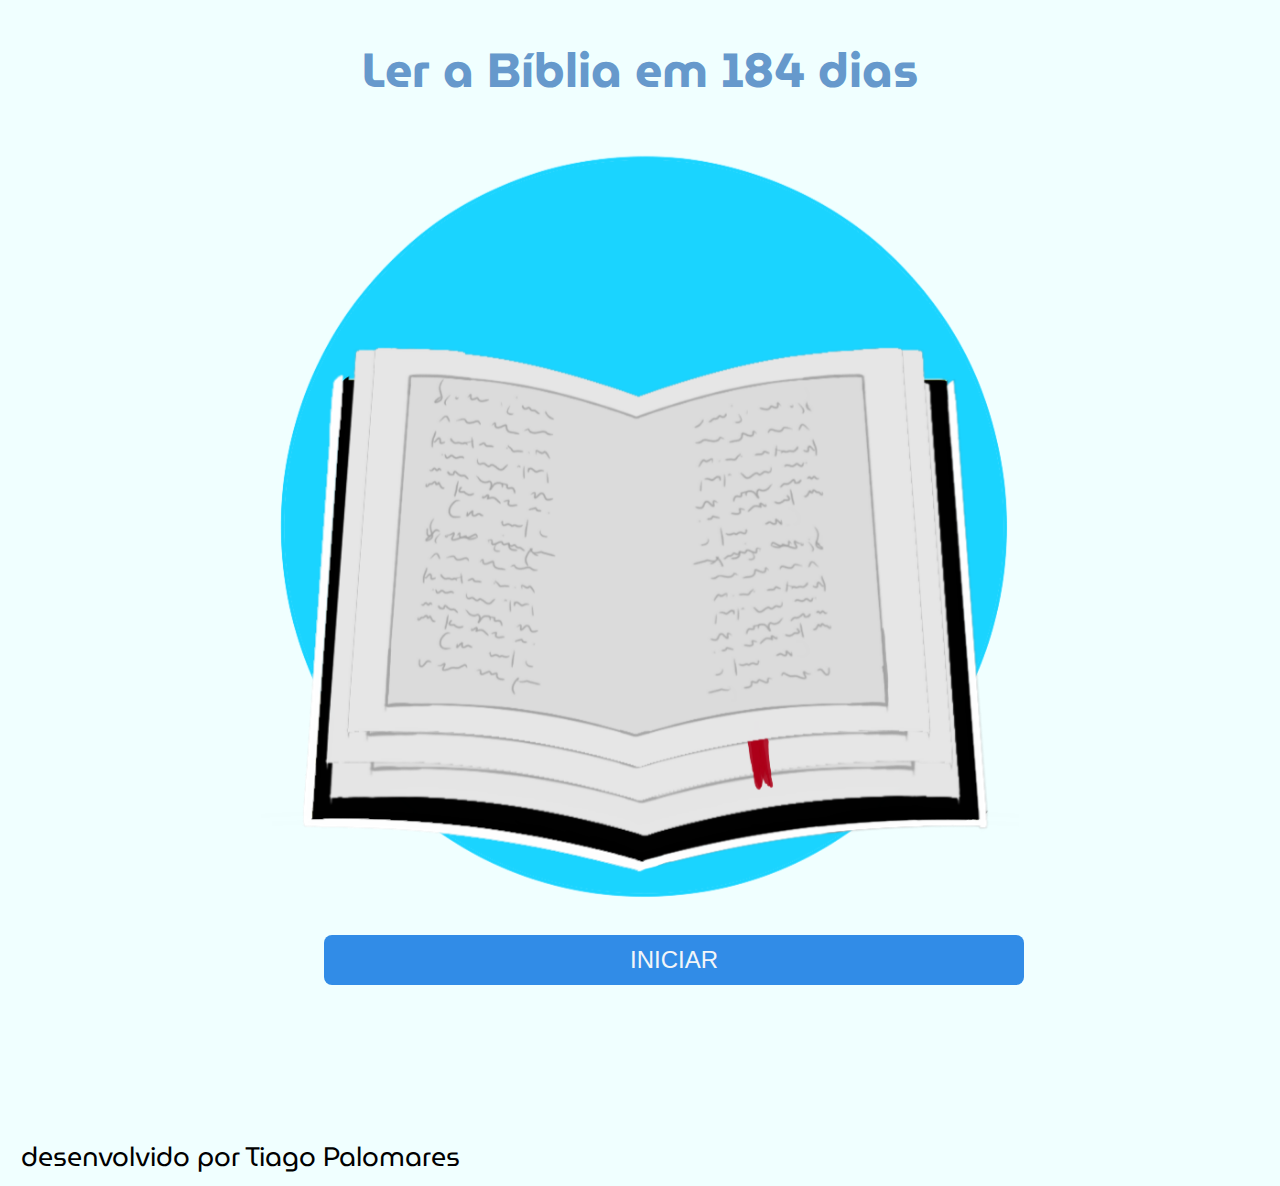
<file: index.html>
<!DOCTYPE html>
<html lang="pt-br">
<head>
    <meta charset="UTF-8">
    <meta name="viewport" content="width=device-width, initial-scale=1.0">
    <title>Biblia em 184 dias</title>
    <link rel="stylesheet" href="./css/style.css">
    <link rel="stylesheet" href="./css/responsive.css">
    <link href="https://fonts.googleapis.com/css2?family=MuseoModerno:wght@300;500&display=swap" rel="stylesheet">
</head>
<body>
    <div id="pag-home">
        <h1>Ler a Bíblia em 184 dias</h1>
        <img src="./assets/bible.png" width="60%" >
        <a href="/calendar.html"><button class="iniciar">INICIAR</button></a>
    </div>
</body>
<footer>desenvolvido por Tiago Palomares</footer>
</html>
</file>
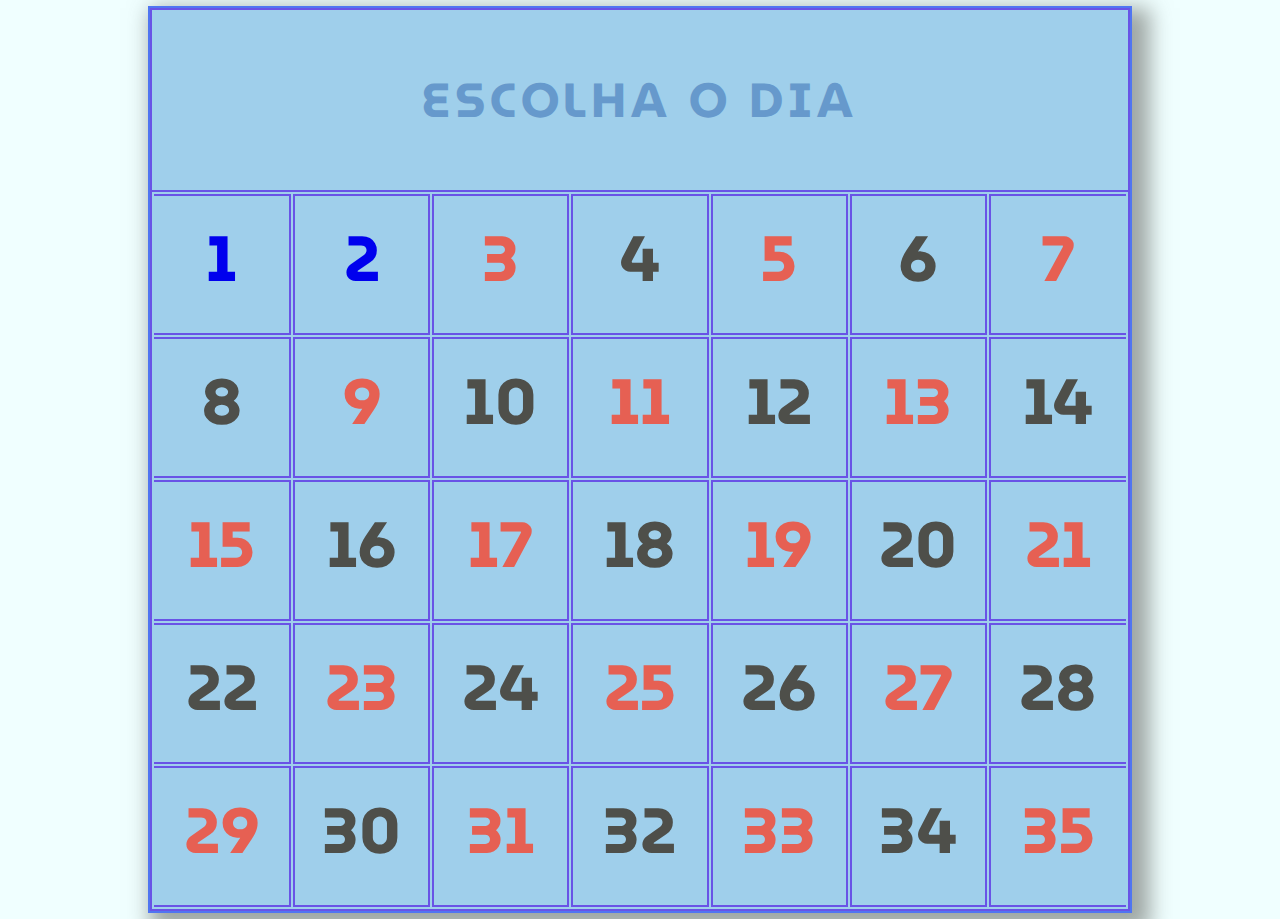
<file: calendar.html>
<!DOCTYPE html>
<html lang="pt-br">
<head>
    <meta charset="UTF-8">
    <meta name="viewport" content="width=device-width, initial-scale=1.0">
    <title>Escolha o dia</title>
    <link rel="stylesheet" href="./css/style.css">
    <link rel="stylesheet" href="./css/data.css">
    <link rel="stylesheet" href="./css/responsive.css">
    <link href="https://fonts.googleapis.com/css2?family=MuseoModerno:wght@300;500&display=swap" rel="stylesheet">
</head>
<body>
    
    <main id="page-home">
        <table class="calendar">
            <caption class="calendar__banner--month">
                <h1>Escolha o dia </h1>
            </caption>
            <thead>
              <!--   <tr>
                    <th class="calendar__day__header">Sun</th>
                    <th class="calendar__day__header">Mon</th>
                    <th class="calendar__day__header">Tues</th>
                    <th class="calendar__day__header">Wed</th>
                    <th class="calendar__day__header">Thurs</th>
                    <th class="calendar__day__header">Fri</th>
                    <th class="calendar__day__header">Sat</th>
                </tr> -->
            </thead>
            <tbody>
                <tr>
                    <td class="calendar__day__cell" ><a href="dias.html#1">1</a></td> 
                    <td class="calendar__day__cell"><a href="dias.html#2">2</a></td>
                    <td class="calendar__day__cell">3</td>
                    <td class="calendar__day__cell">4</td>
                    <td class="calendar__day__cell">5</td>
                    <td class="calendar__day__cell">6</td>
                    <td class="calendar__day__cell">7</td>
                </tr>
                <tr>
                    <td class="calendar__day__cell">8</td>
                    <td class="calendar__day__cell">9</td>
                    <td class="calendar__day__cell">10</td>
                    <td class="calendar__day__cell">11</td>
                    <td class="calendar__day__cell">12</td>
                    <td class="calendar__day__cell">13</td>
                    <td class="calendar__day__cell">14</td>
                </tr>
                <tr>
                    <td class="calendar__day__cell">15</td>
                    <td class="calendar__day__cell">16</td>
                    <td class="calendar__day__cell">17</td>
                    <td class="calendar__day__cell">18</td>
                    <td class="calendar__day__cell">19</td>
                    <td class="calendar__day__cell">20</td>
                    <td class="calendar__day__cell">21</td>
                </tr>
                <tr>
                    <td class="calendar__day__cell">22</td>
                    <td class="calendar__day__cell">23</td>
                    <td class="calendar__day__cell">24</td>
                    <td class="calendar__day__cell">25</td>
                    <td class="calendar__day__cell">26</td>
                    <td class="calendar__day__cell">27</td>
                    <td class="calendar__day__cell">28</td>
                </tr>
                <tr>
                    <td class="calendar__day__cell">29</td>
                    <td class="calendar__day__cell">30</td>
                    <td class="calendar__day__cell">31</td>
                    <td class="calendar__day__cell">32</td>
                    <td class="calendar__day__cell">33</td>
                    <td class="calendar__day__cell">34</td>
                    <td class="calendar__day__cell">35</td>
                </tr>
            </tbody>
        </table>
    </main>


</body>
<!-- <footer>desenvolvido por tiago palomares</footer> -->
</html>
</file>
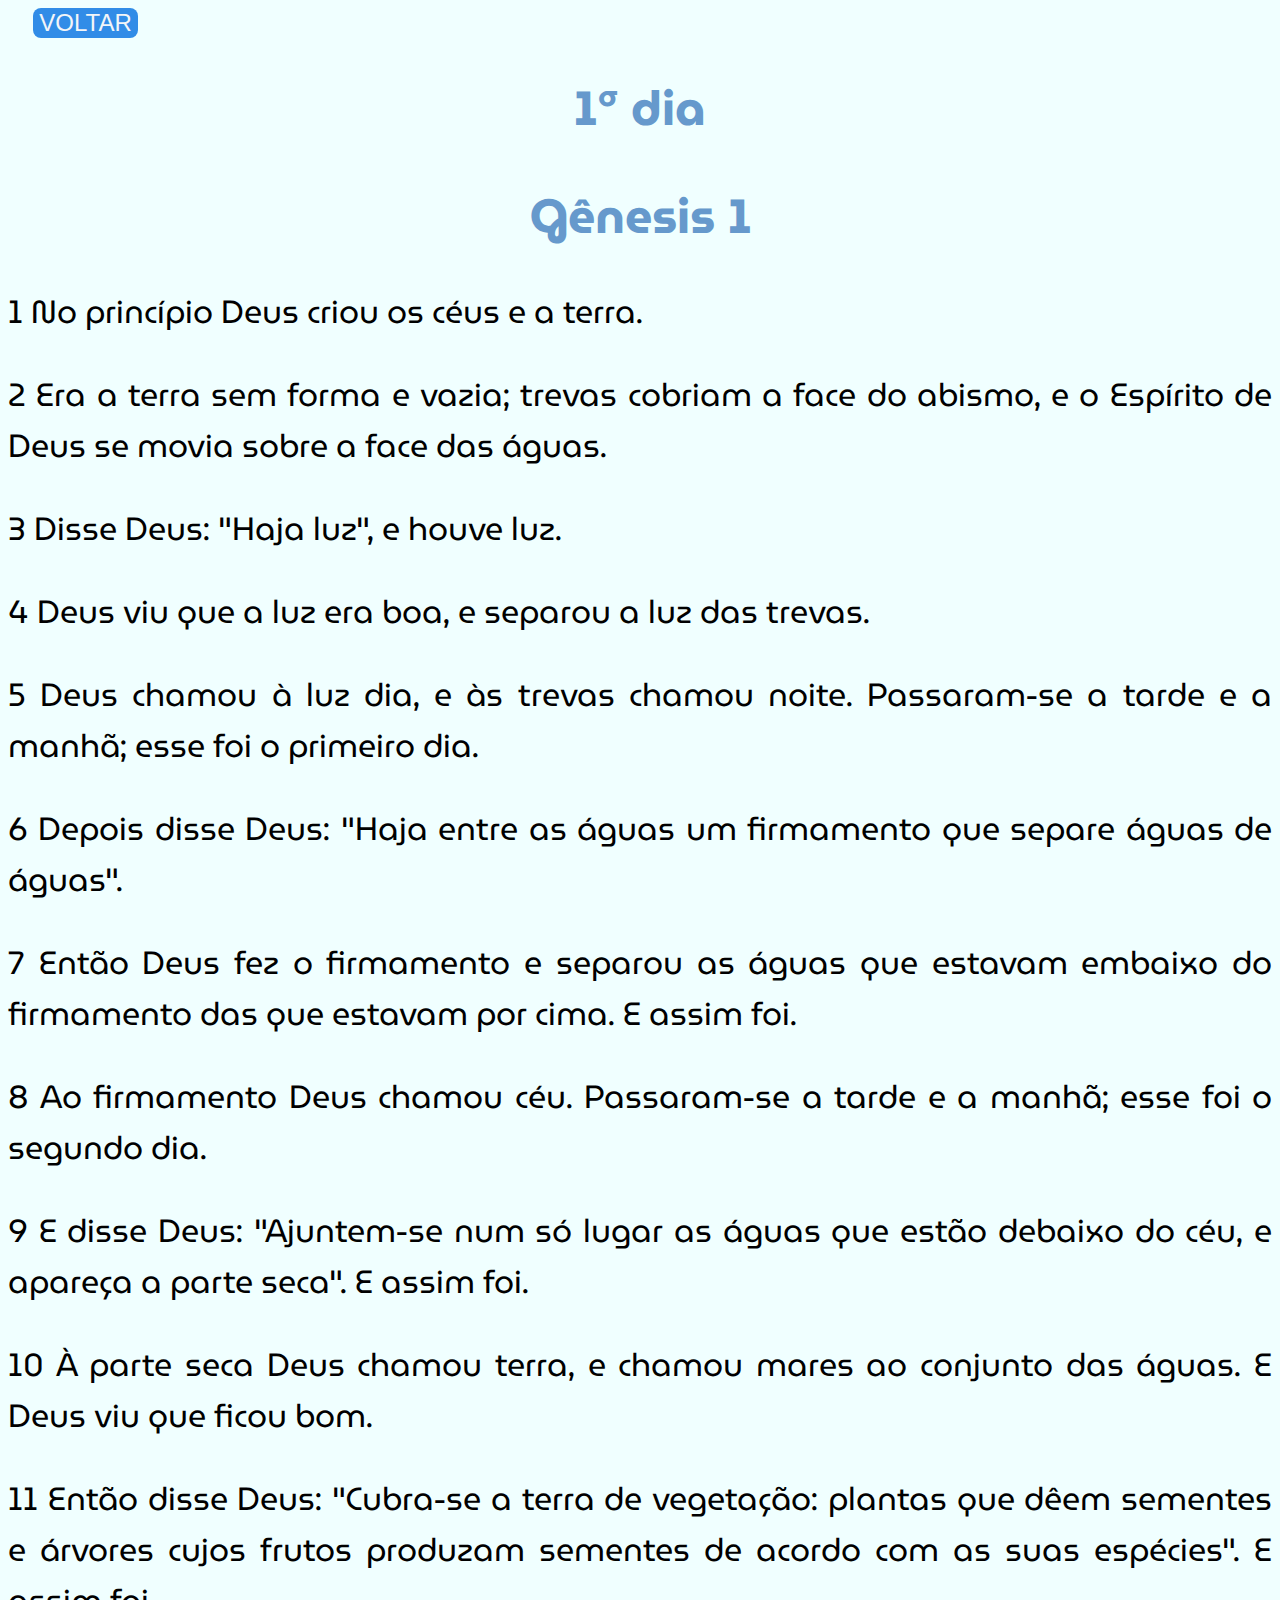
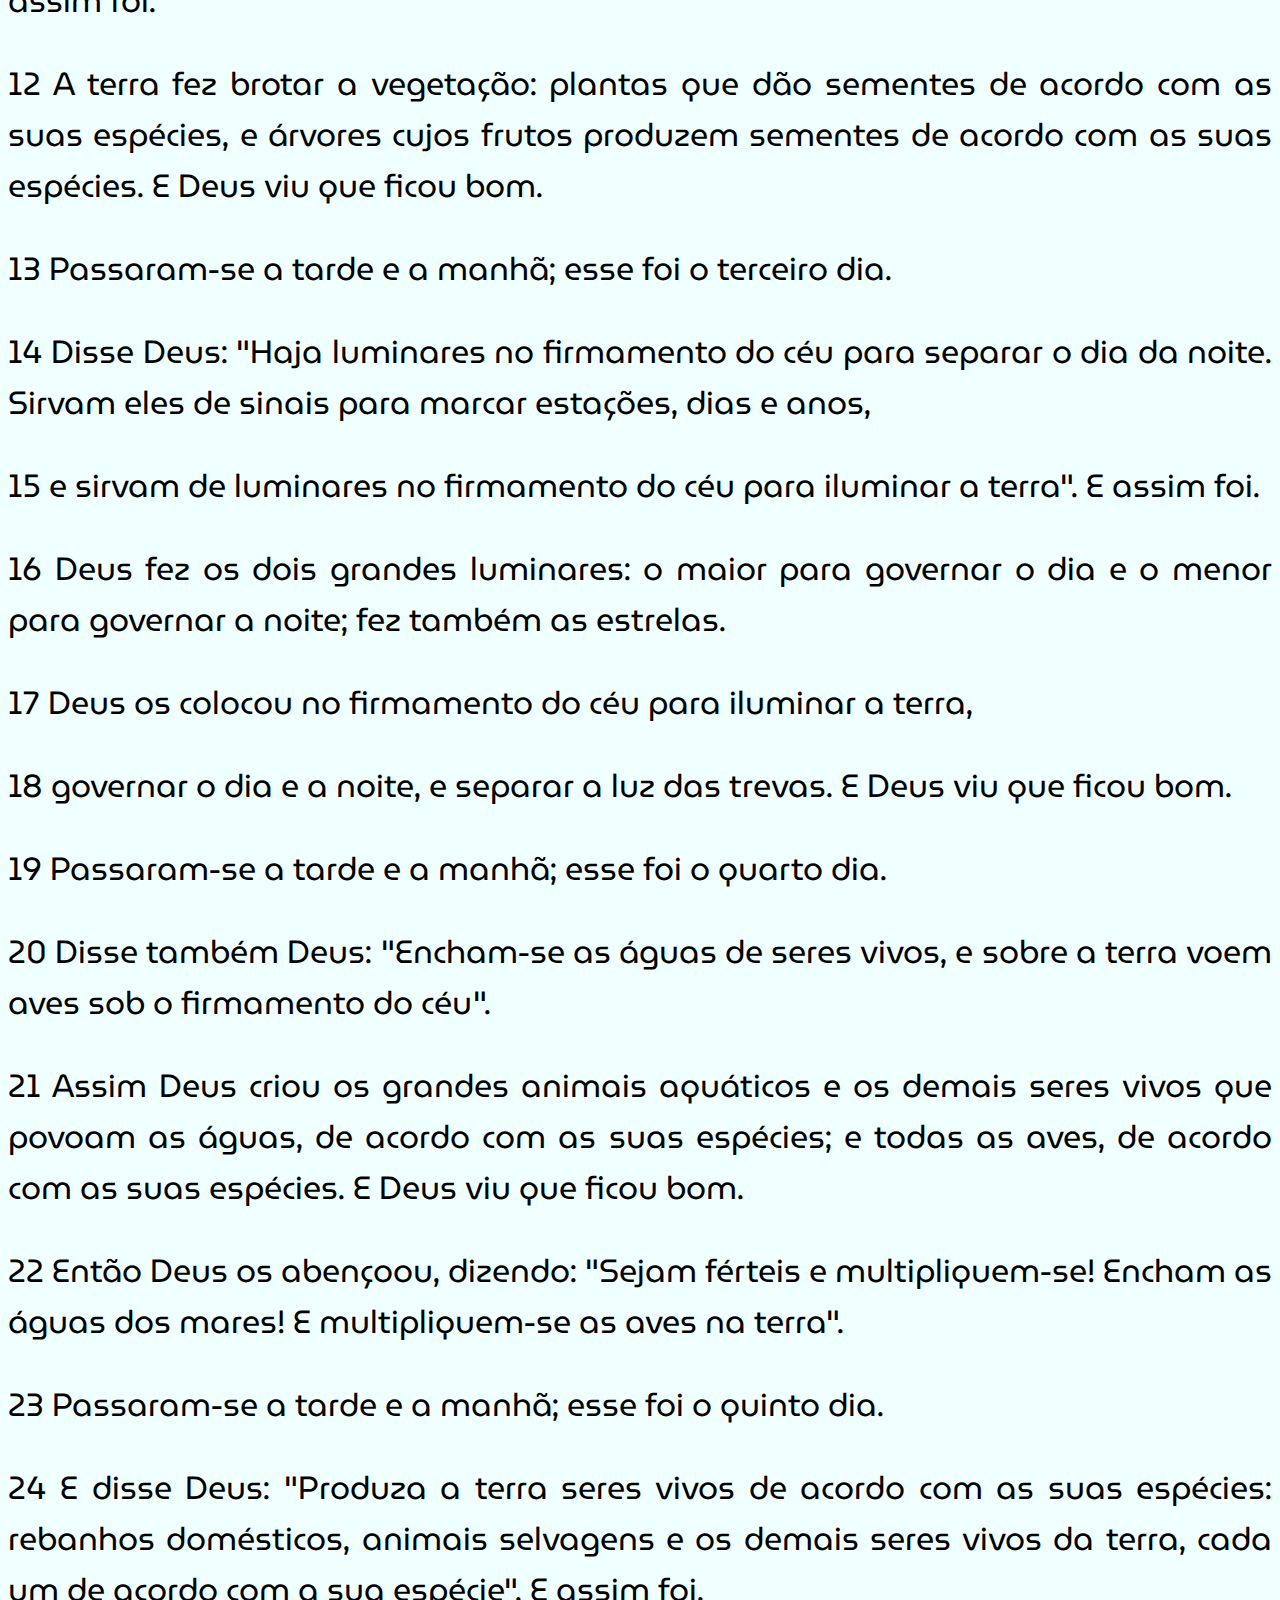
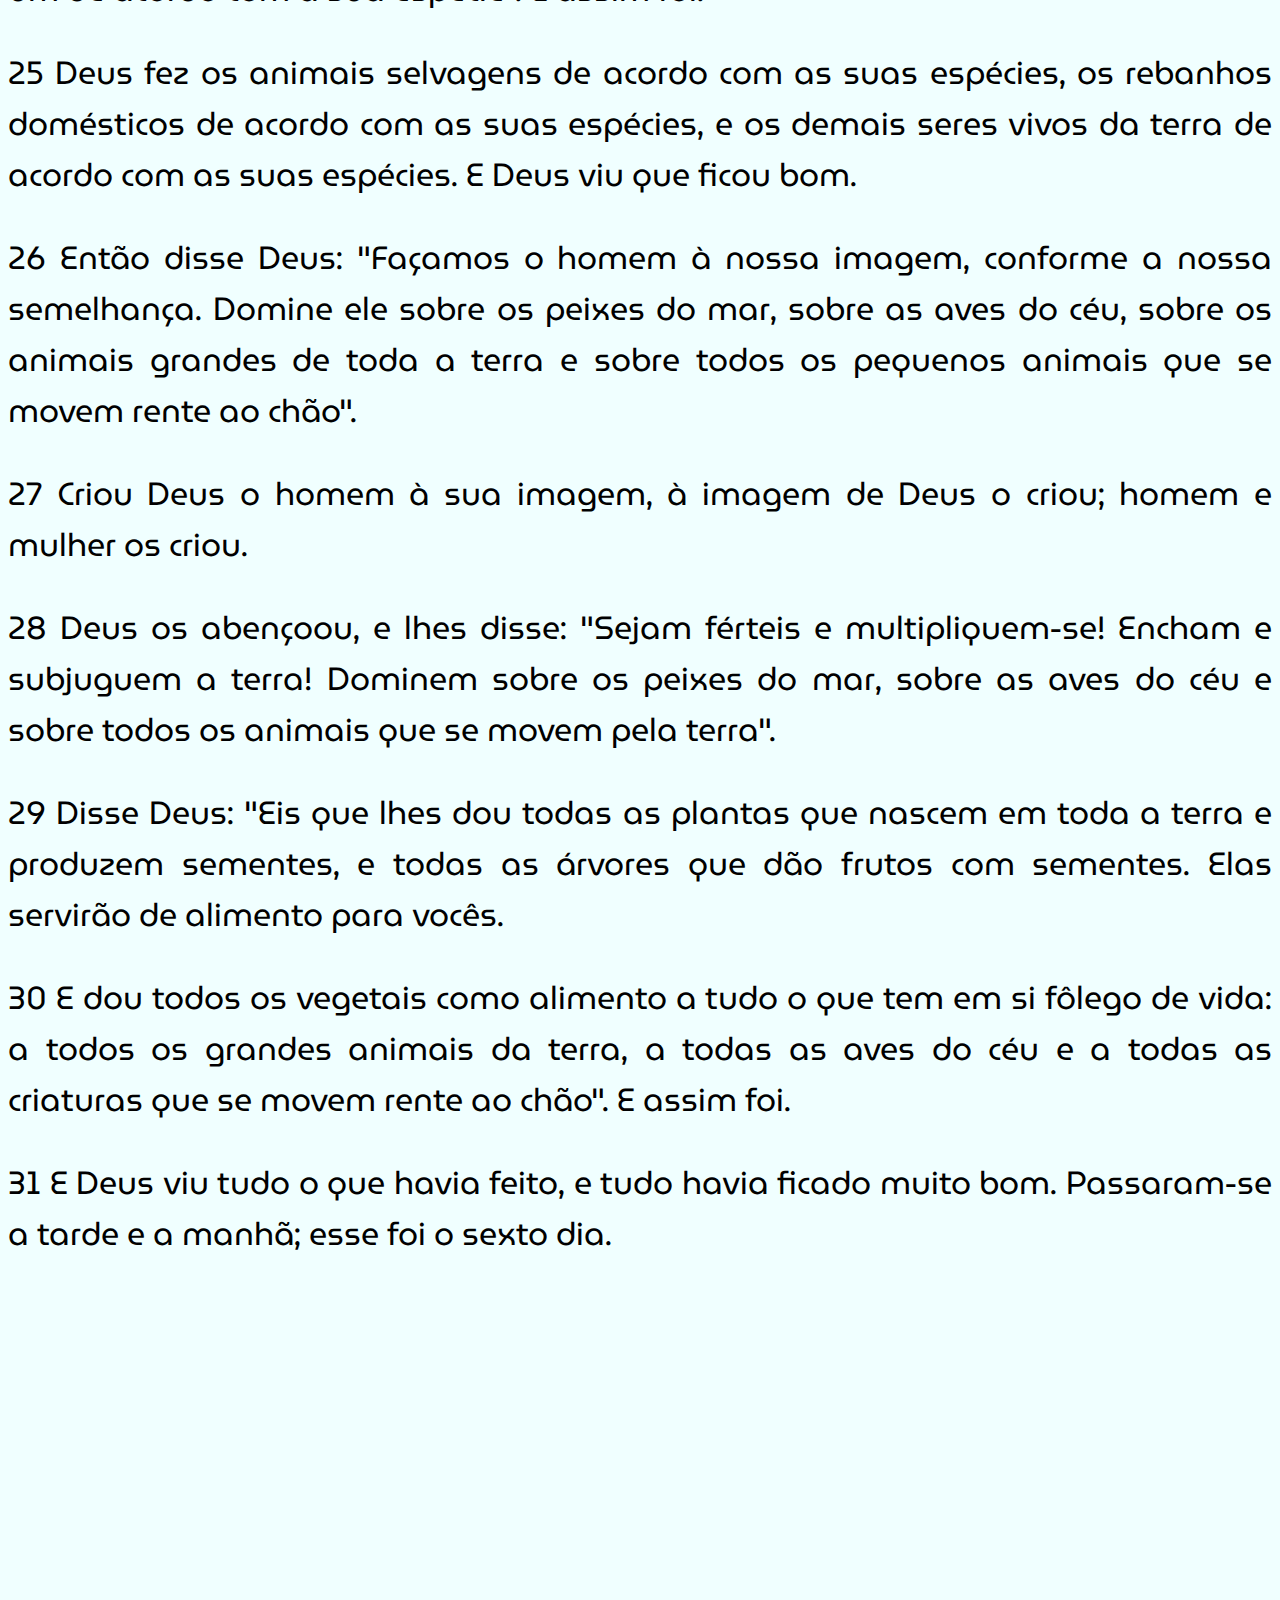
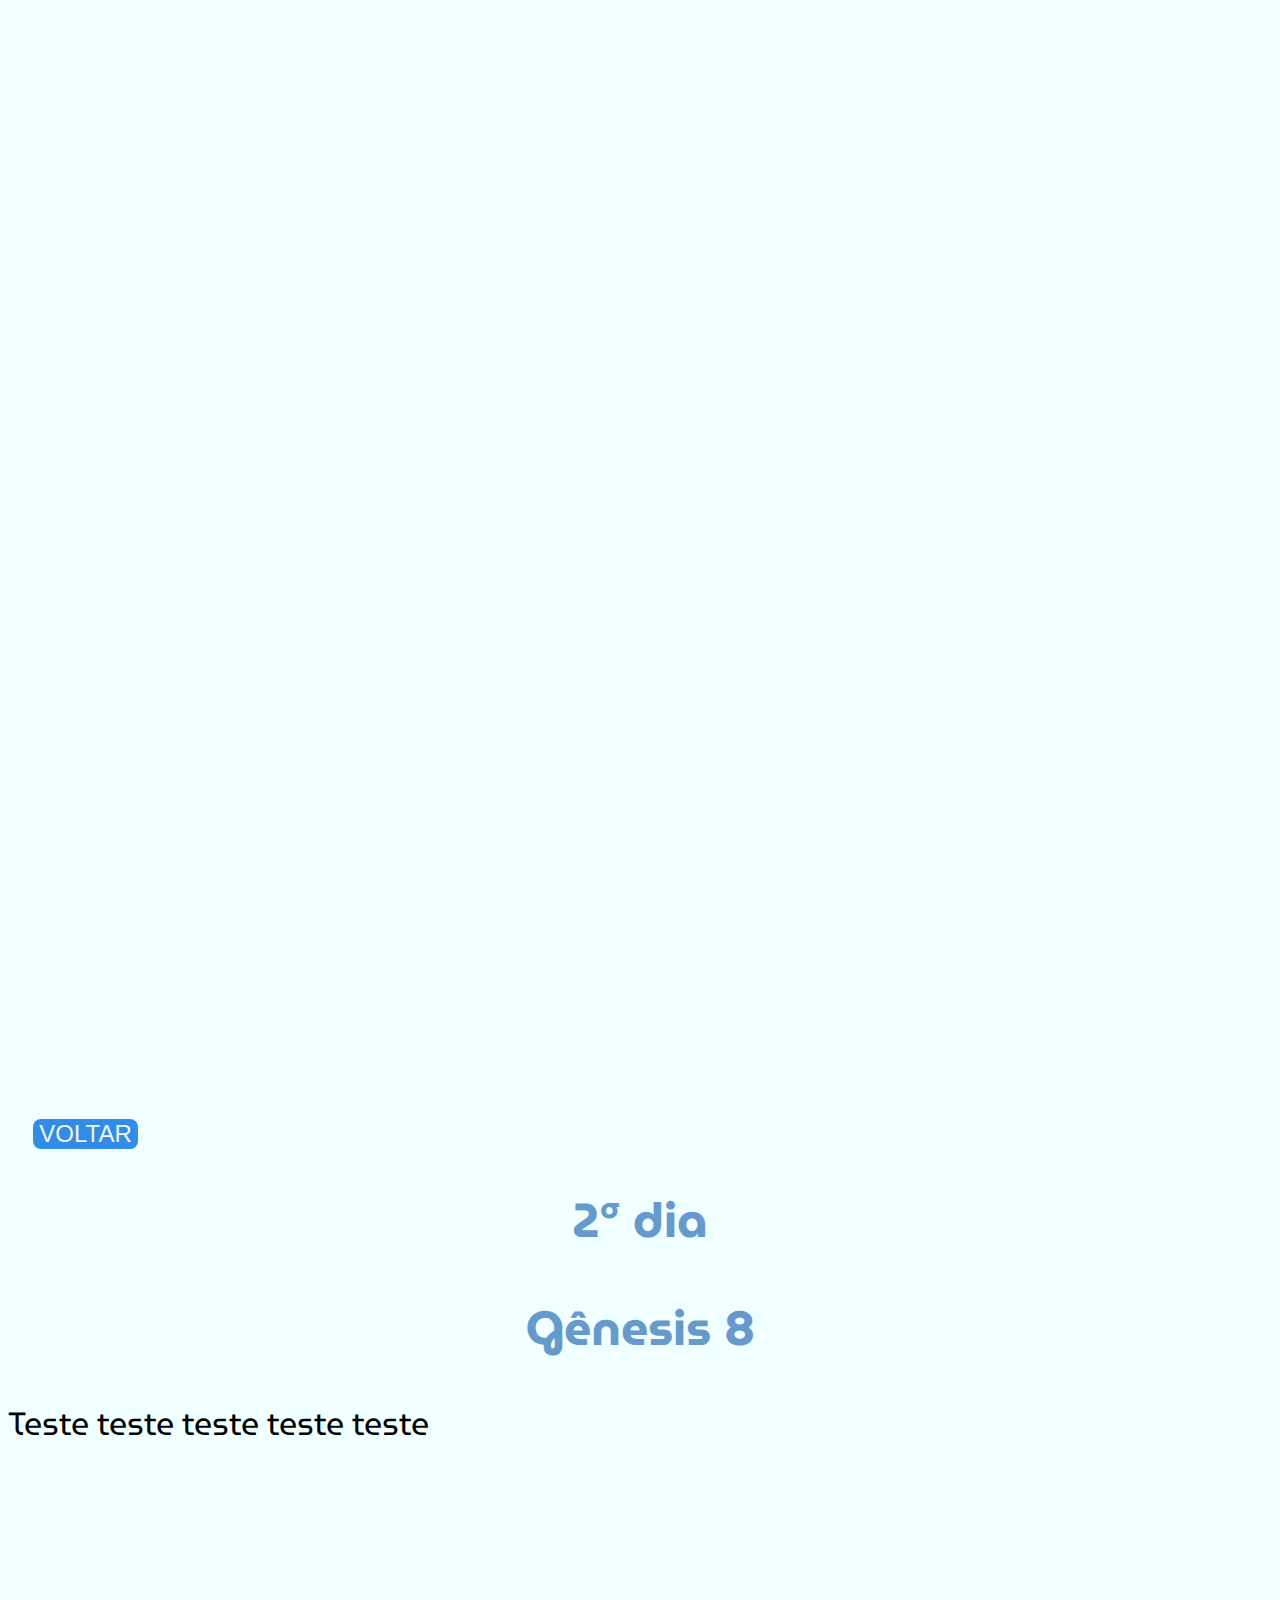
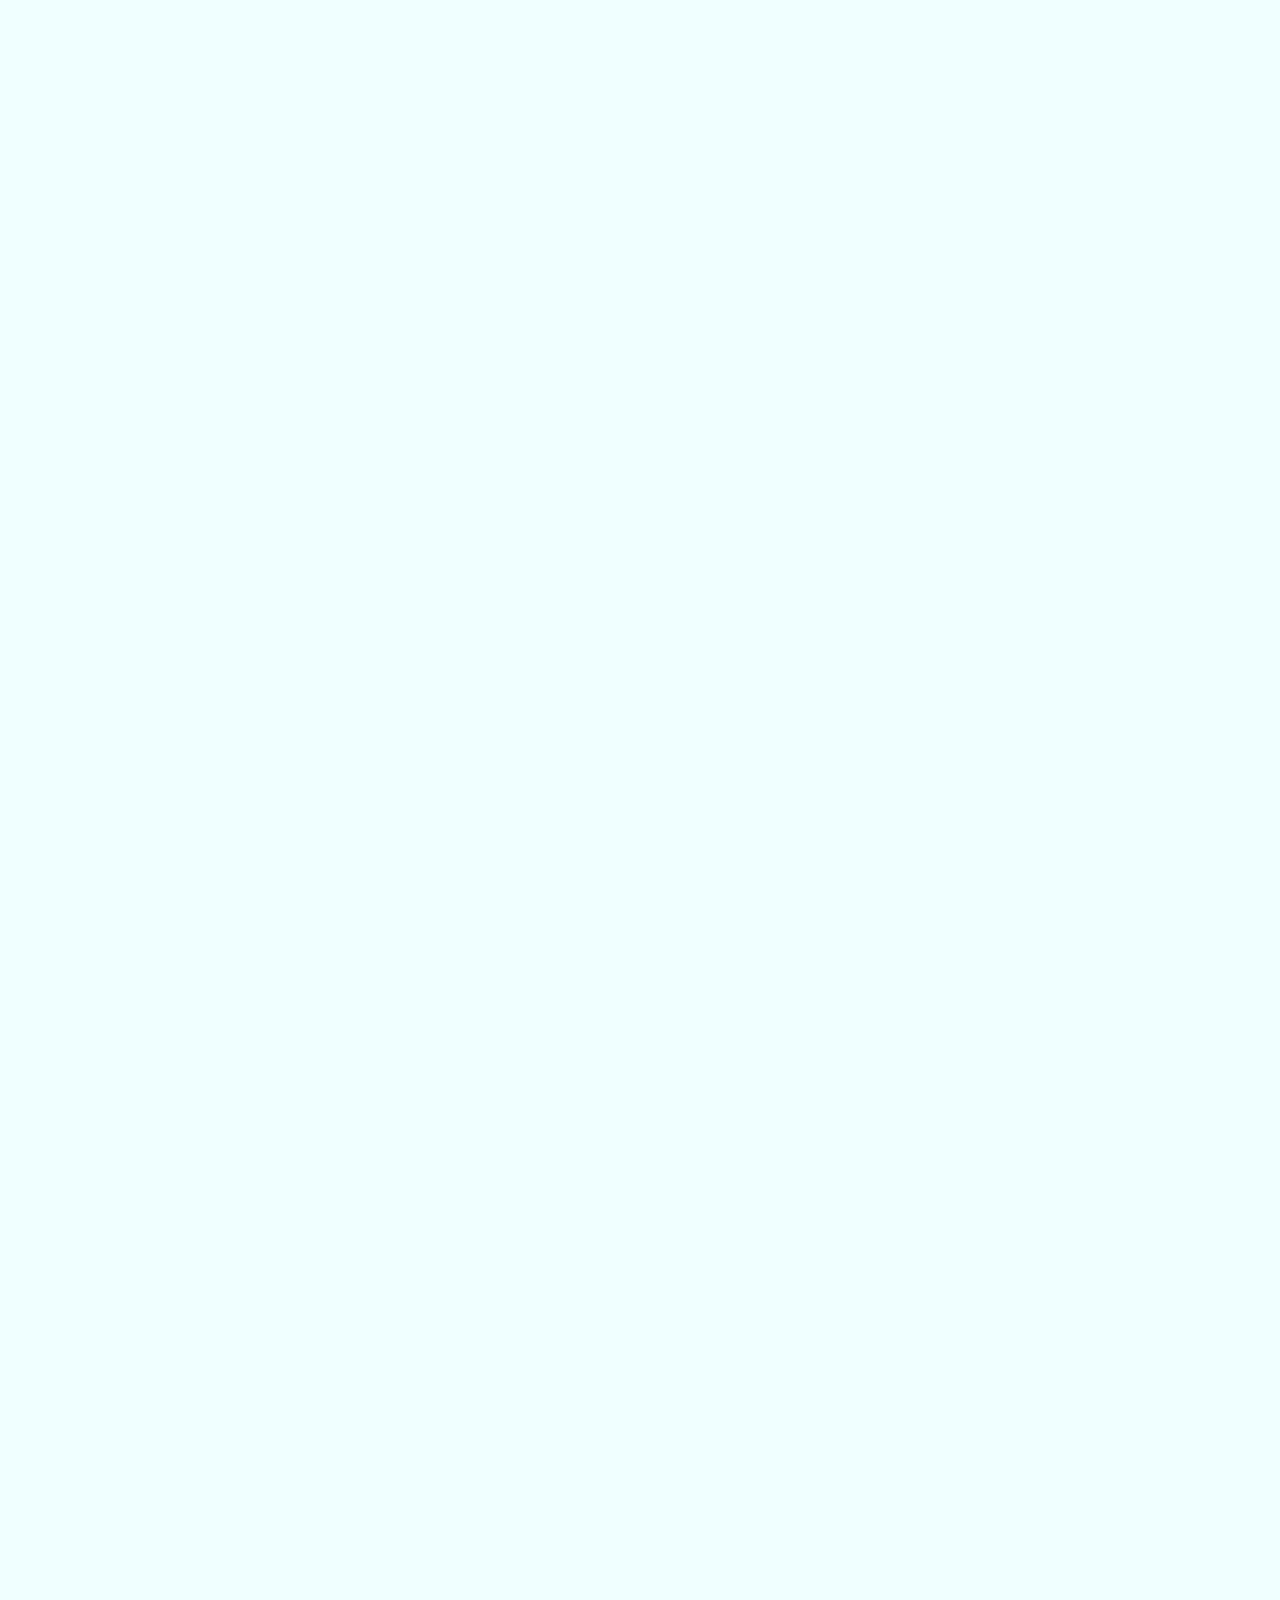
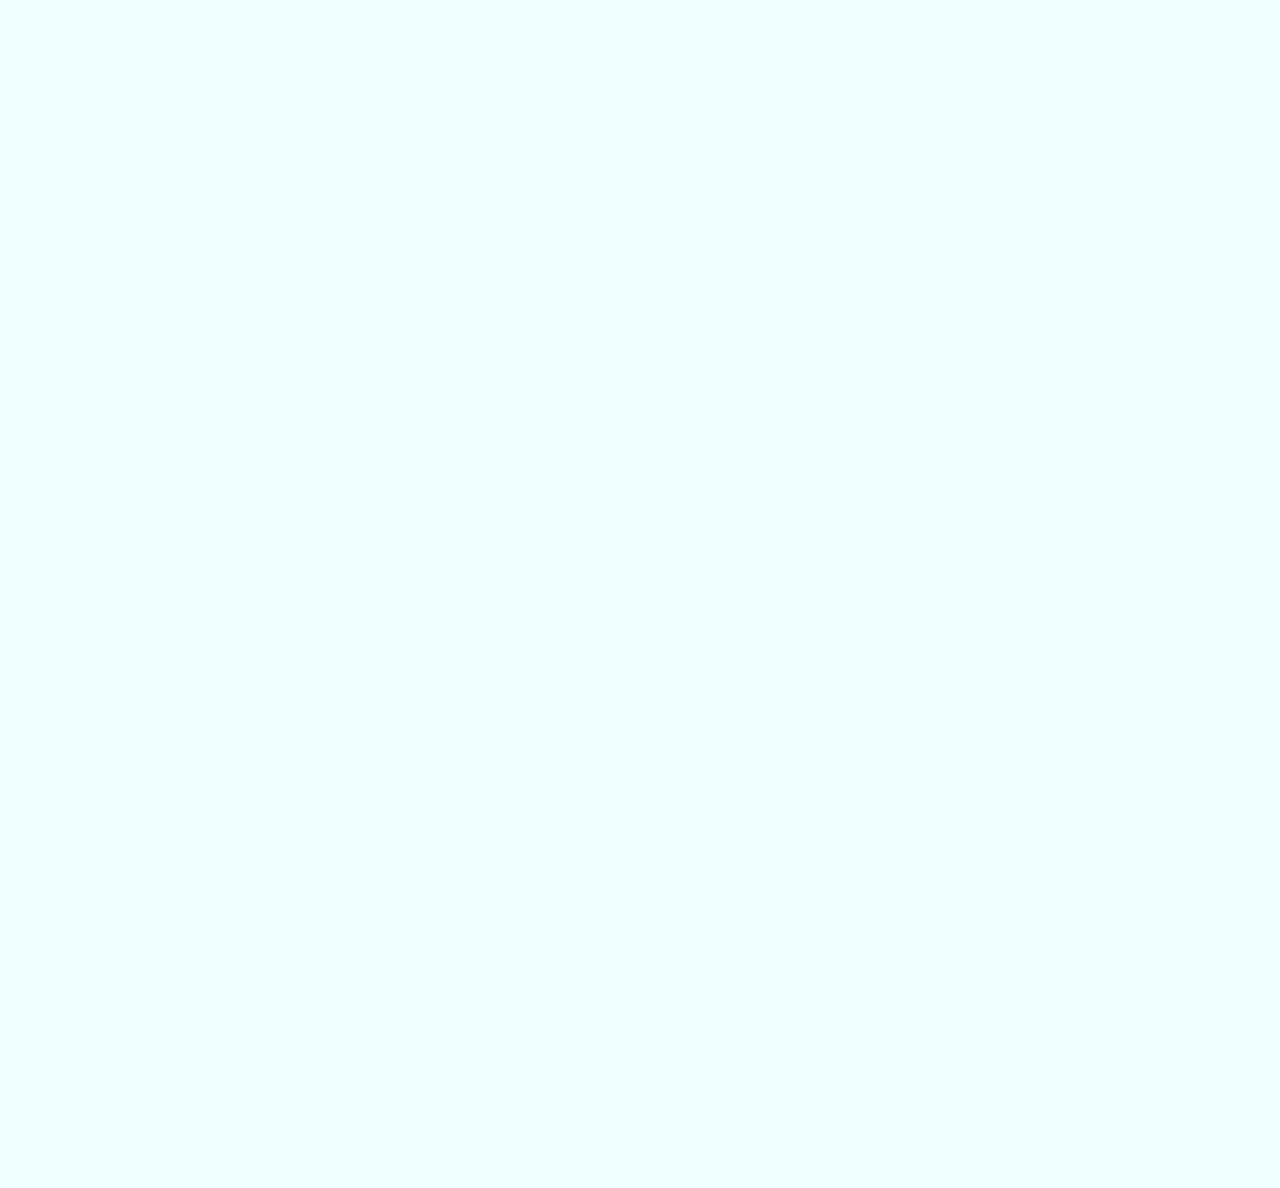
<file: dias.html>
<!DOCTYPE html>
<html lang="pt-br">
<head>
    <meta charset="UTF-8">
    <meta name="viewport" content="width=device-width, initial-scale=1.0">
    <title>Dias</title>
    <link rel="stylesheet" href="./css/style.css">
    <link rel="stylesheet" href="./css/responsive.css">
    <link href="https://fonts.googleapis.com/css2?family=MuseoModerno:wght@300;500&display=swap" rel="stylesheet">
</head>
<body>

    <section id="1">
        <a href="/calendar.html"><button class="voltar">VOLTAR</button></a>
        <h1>1º dia</h1> 
        <h1> Gênesis 1 </h1> 
       <p> 1 No princípio Deus criou os céus e a terra.</p>

       <p> 2 Era a terra sem forma e vazia; trevas cobriam a face do abismo, e o Espírito de Deus se movia sobre a face das águas.</p>

       <p>3 Disse Deus: "Haja luz", e houve luz.</p> 

       <p>4 Deus viu que a luz era boa, e separou a luz das trevas.</p>

       <p>5 Deus chamou à luz dia, e às trevas chamou noite. Passaram-se a tarde e a manhã; esse foi o primeiro dia.</p>

       <p>6 Depois disse Deus: "Haja entre as águas um firmamento que separe águas de águas".</p>

        <p>7 Então Deus fez o firmamento e separou as águas que estavam embaixo do firmamento das que estavam por cima. E assim foi.</p>

        <p>8 Ao firmamento Deus chamou céu. Passaram-se a tarde e a manhã; esse foi o segundo dia.</p>

        <p>9 E disse Deus: "Ajuntem-se num só lugar as águas que estão debaixo do céu, e apareça a parte seca". E assim foi.</p>

        <p>10 À parte seca Deus chamou terra, e chamou mares ao conjunto das águas. E Deus viu que ficou bom.</p>

        <p>11 Então disse Deus: "Cubra-se a terra de vegetação: plantas que dêem sementes e árvores cujos frutos produzam sementes de acordo com as suas espécies". E assim foi.</p>

        <p>12 A terra fez brotar a vegetação: plantas que dão sementes de acordo com as suas espécies, e árvores cujos frutos produzem sementes de acordo com as suas espécies. E Deus viu que ficou bom.</p>

        <p>13 Passaram-se a tarde e a manhã; esse foi o terceiro dia.</p>

        <p>14 Disse Deus: "Haja luminares no firmamento do céu para separar o dia da noite. Sirvam eles de sinais para marcar estações, dias e anos,</p>

        <p>15 e sirvam de luminares no firmamento do céu para iluminar a terra". E assim foi.</p>

        <p>16 Deus fez os dois grandes luminares: o maior para governar o dia e o menor para governar a noite; fez também as estrelas.</p>

        <p>17 Deus os colocou no firmamento do céu para iluminar a terra,</p>

        <p>18 governar o dia e a noite, e separar a luz das trevas. E Deus viu que ficou bom.</p>

        <p>19 Passaram-se a tarde e a manhã; esse foi o quarto dia.</p>

        <p>20 Disse também Deus: "Encham-se as águas de seres vivos, e sobre a terra voem aves sob o firmamento do céu".</p>

        <p>21 Assim Deus criou os grandes animais aquáticos e os demais seres vivos que povoam as águas, de acordo com as suas espécies; e todas as aves, de acordo com as suas espécies. E Deus viu que ficou bom.</p>

        <p>22 Então Deus os abençoou, dizendo: "Sejam férteis e multipliquem-se! Encham as águas dos mares! E multipliquem-se as aves na terra".</p>

        <p>23 Passaram-se a tarde e a manhã; esse foi o quinto dia.</p>

        <p>24 E disse Deus: "Produza a terra seres vivos de acordo com as suas espécies: rebanhos domésticos, animais selvagens e os demais seres vivos da terra, cada um de acordo com a sua espécie". E assim foi.</p>

        <p>25 Deus fez os animais selvagens de acordo com as suas espécies, os rebanhos domésticos de acordo com as suas espécies, e os demais seres vivos da terra de acordo com as suas espécies. E Deus viu que ficou bom.</p>

        <p>26 Então disse Deus: "Façamos o homem à nossa imagem, conforme a nossa semelhança. Domine ele sobre os peixes do mar, sobre as aves do céu, sobre os animais grandes de toda a terra e sobre todos os pequenos animais que se movem rente ao chão".</p>

        <p>27 Criou Deus o homem à sua imagem, à imagem de Deus o criou; homem e mulher os criou.</p>

        <p>28 Deus os abençoou, e lhes disse: "Sejam férteis e multipliquem-se! Encham e subjuguem a terra! Dominem sobre os peixes do mar, sobre as aves do céu e sobre todos os animais que se movem pela terra".</p>

        <p>29 Disse Deus: "Eis que lhes dou todas as plantas que nascem em toda a terra e produzem sementes, e todas as árvores que dão frutos com sementes. Elas servirão de alimento para vocês.</p>

        <p>30 E dou todos os vegetais como alimento a tudo o que tem em si fôlego de vida: a todos os grandes animais da terra, a todas as aves do céu e a todas as criaturas que se movem rente ao chão". E assim foi.</p>

        <p>31 E Deus viu tudo o que havia feito, e tudo havia ficado muito bom. Passaram-se a tarde e a manhã; esse foi o sexto dia. <br><br><br><br><br><br><br><br><br><br><br><br><br><br><br><br><br><br><br><br><br><br><br><br><br><br><br><br><br>

    </p>
        </section>
        <section id="2">
            <a href="/calendar.html"><button class="voltar">VOLTAR</button></a>
            <h1>2º dia</h1>
            <h1>Gênesis 8</h1>
            <p> Teste teste teste teste teste<br><br><br><br><br><br><br><br><br><br><br><br><br>
                <br><br><br><br><br><br><br><br><br><br><br>
                <br><br><br><br><br><br><br><br><br><br>
                <br><br><br><br><br><br><br><br><br><br><br><br>
                <br><br><br><br><br><br>
                <br><br><br><br><br>
                 <br> </p>
        </section>
</body>
</html>
</file>
<file: css/style.css>
@import url('https://fonts.googleapis.com/css2?family=MuseoModerno:wght@300;500&display=swap');

body {
    font-family: 'MuseoModerno', cursive;
    background-color: #f0ffff;/*#f0ffff*/
}

/* #page-home{
    margin-bottom: 10px;
    height: 55vh;
    background: url('../assets/bible.png') no-repeat;
    background-position: 10vw bottom;
    background-size: 100%;
} */

h1{
    color: #6699cc;
    text-align: center;
    font-size: 36pt;
}

img{
    position: relative;
    left: 20%;
}

a{
    text-decoration: none;
}
p{
    text-align: justify;
	font-size: 24pt;
}

.iniciar{
    cursor: pointer;
    background-color: #318ce7;
    box-shadow: gray;
    color: #f2f5f8;
    border: 0;
    border-radius: 8px;
    display: block;
    font-size: 24px;
    width: 700px;
    height: 50px;
    position: relative;
    left: 25%;
    margin-bottom: 150px;
}

.iniciar:hover{
    background-color: #6699cc;
}

.voltar{
    cursor: pointer;
    background-color: #318ce7;
    box-shadow: gray;
    color: #f2f5f8;
    border: 0;
    border-radius: 8px;
    display: block;
    font-size: 24px;
    position: relative;
    left: 2%;
}

.voltar:hover{
    background-color: #6699cc;
}

footer{
    font-size: 20pt;
    text-align: justify;
    position: relative;
    left: 1%;
}
</file>
<file: css/responsive.css>
@media (max-width: 900px) {
   
    #pag-home {
        background-position-x: 70vw;
        align-items: center;
        text-align: center;
    }

    #page-home {
        background-position-x: 70vw;
    }


    #page-home .calendar {
        align-items: center;
        text-align: center;
    }

    #page-home .calendar__banner--month {
        align-items: center;
        text-align: center;
    }

    #page-home tbody {
        align-items: center;
    }
}

@media (min-width: 1700px) {
    #page-home {
        background-position-x: 40vw;
    }
}

@media (max-height: 760px) {
    #page-home {
        background-position-y: 200px;
    }
}
</file>
<file: css/data.css>
@import url('https://fonts.googleapis.com/css2?family=MuseoModerno:wght@300;500&display=swap');
 *, *::after, *::before {
	 box-sizing: border-box;
}
 body {
	 background-color: #f0ffff;
	 color: #4e4f4a;
	 display: flex;
	 align-items: center;
	 justify-content: center;
	 font-family: 'MuseoModerno', cursive;
	 font-weight: 700;
	 min-height: 100vh;
}
 main {
	 background-color: #9fcfeb;
	 box-shadow: 0px 0px 0px 2px #5075f1, 10px 10px 20px 10px rgba(78, 79, 74, 0.5);
	 flex-basis: 980px;
}


 .calendar {
	 table-display: fixed;
	 border: 2px solid #6953e6;
	 width: 100%;
}
 .calendar__day__header, .calendar__day__cell {
	 border: 2px solid #6953e6;
	 text-align: center;
	 width: 14.2857142857%;
	 vertical-align: middle;
}
 .calendar__day__header:first-child, .calendar__day__cell:first-child {
	 border-left: none;
}
 .calendar__day__header:last-child, .calendar__day__cell:last-child {
	 border-right: none;
}
 .calendar__day__header, .calendar__day__cell {
	 padding: 0.75rem 0 1.5rem;
}
 .calendar__banner--month {
	 border: 2px solid #6953e6;
	 border-bottom: none;
	 text-align: center;
	 padding: 0.75rem;
}
 .calendar__banner--month h1 {
	 /* background-color: #4e4f4a; */
	 color: #6699cc;
	 display: inline-block;
	 font-size: 3rem;
	 font-weight: 700;
	 letter-spacing: 0.1em;
	 padding: 0.5rem 2rem;
	 text-transform: uppercase;
}
 .calendar__day__header {
	 font-size: 1rem;
	 letter-spacing: 0.1em;
	 text-transform: uppercase;
}
 .calendar__day__cell {
	 font-size: 4rem;
	 position: relative;
}
 tr:nth-child(odd) > .calendar__day__cell:nth-child(odd) {
	 color: #e66053;
}
 tr:nth-child(even) > .calendar__day__cell:nth-child(even) {
	 color: #e66053;
}
td{
	text-decoration: none;
    transition: background-color 400ms;
}
td:hover{
    background-color: #6699cc;
    cursor: pointer;
}
 .calendar__day__cell[data-moon-phase] {
	 background-color: #e66053;
	 color: #4e4f4a;
}
 .calendar__day__cell[data-moon-phase]:after {
	 content: attr(data-moon-phase);
	 color: #f6e9dc;
	 display: block;
	 font-weight: 400;
	 font-size: 0.75rem;
	 position: absolute;
	 bottom: 0;
	 width: 100%;
	 height: 1rem;
	 text-transform: uppercase;
}
 .calendar__day__cell[data-bank-holiday] {
	 background-color: #4e4f4a;
	 border-color: #4e4f4a;
	 border-bottom: none;
	 color: #f6e9dc;
}
 .calendar__day__cell[data-bank-holiday]:after {
	 content: attr(data-bank-holiday);
	 color: #f6e9dc;
	 display: block;
	 font-size: 0.75rem;
	 font-weight: 400;
	 position: absolute;
	 bottom: 0;
	 width: 100%;
	 height: 1rem;
	 text-transform: uppercase;
}
footer{   

    
}
</file>
